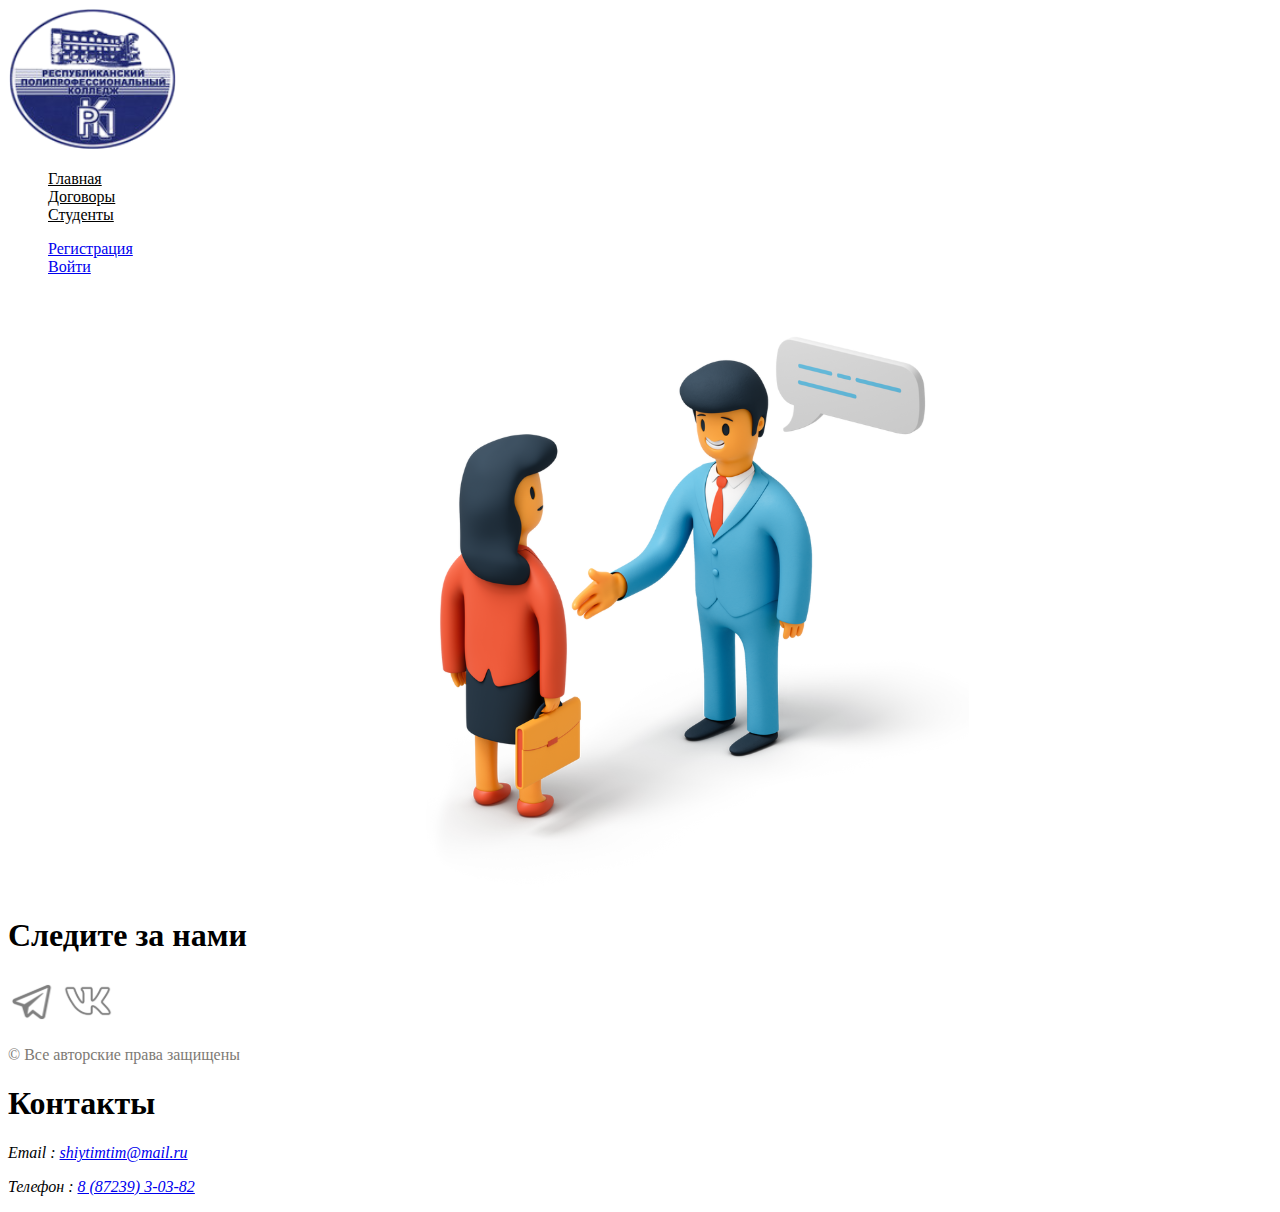
<file: index.html>
<!DOCTYPE html>
<html lang="en">
<head>
    <meta charset="UTF-8">
    <meta name="viewport" content="width=device-width, initial-scale=1.0">
    <title>Photo app</title>
    <link rel="stylesheet" href="./css/styles.css">
</head>
<body>
    <!-- ⁡⁢⁣⁣Заголовок⁡ -->
    <header class="page-hader">
        <nav>
            <a href="./index.html" class="logo"><img src="./img/logo.svg" alt=""></a>

            <ul class="site-nav">
                <li><a href="#" class="link">Главная</a></li>
                <li><a href="#" class = "link">Договоры</a></li>
                <li><a href="#" class="link">Студенты</a></li>
            </ul>

            <ul class="auto-nav">
                <li><a href="./registracia.html">Регистрация</a></li>
                <li><a href="./Vhod.html">Войти</a></li>
            </ul>
        </nav>
    </header>
    <!-- ⁡⁣⁣⁢Главная часть программы <<main>>⁡ -->
    <main>
            <div>
            <a href="#"><img src="./img/Nice_to_meet_you.svg" alt="Nice"></a>
            </div>
    </main>
    <!-- ⁡⁢⁣⁣Футер⁡ -->
     <footer class="page-footer">

        <h1>Следите за нами</h1>
        <address>
        <a href="#"><img src="./img/telegram_logo.svg" alt="telegram"></a>
        <a href="#"><img src="./img/vk_log.svg" alt="vk"></a>
        </address>
         
        <p class="info-z"> &copy; Все авторские права защищены</p>

        <h1>Контакты</h1>
        <address>
        <p>Email : <a href="#">shiytimtim@mail.ru</a></p>
        <p>Телефон : <a href="#">8 (87239) 3-03-82</a></p>
        </address>

     </footer>
</body>
</html>
</file>
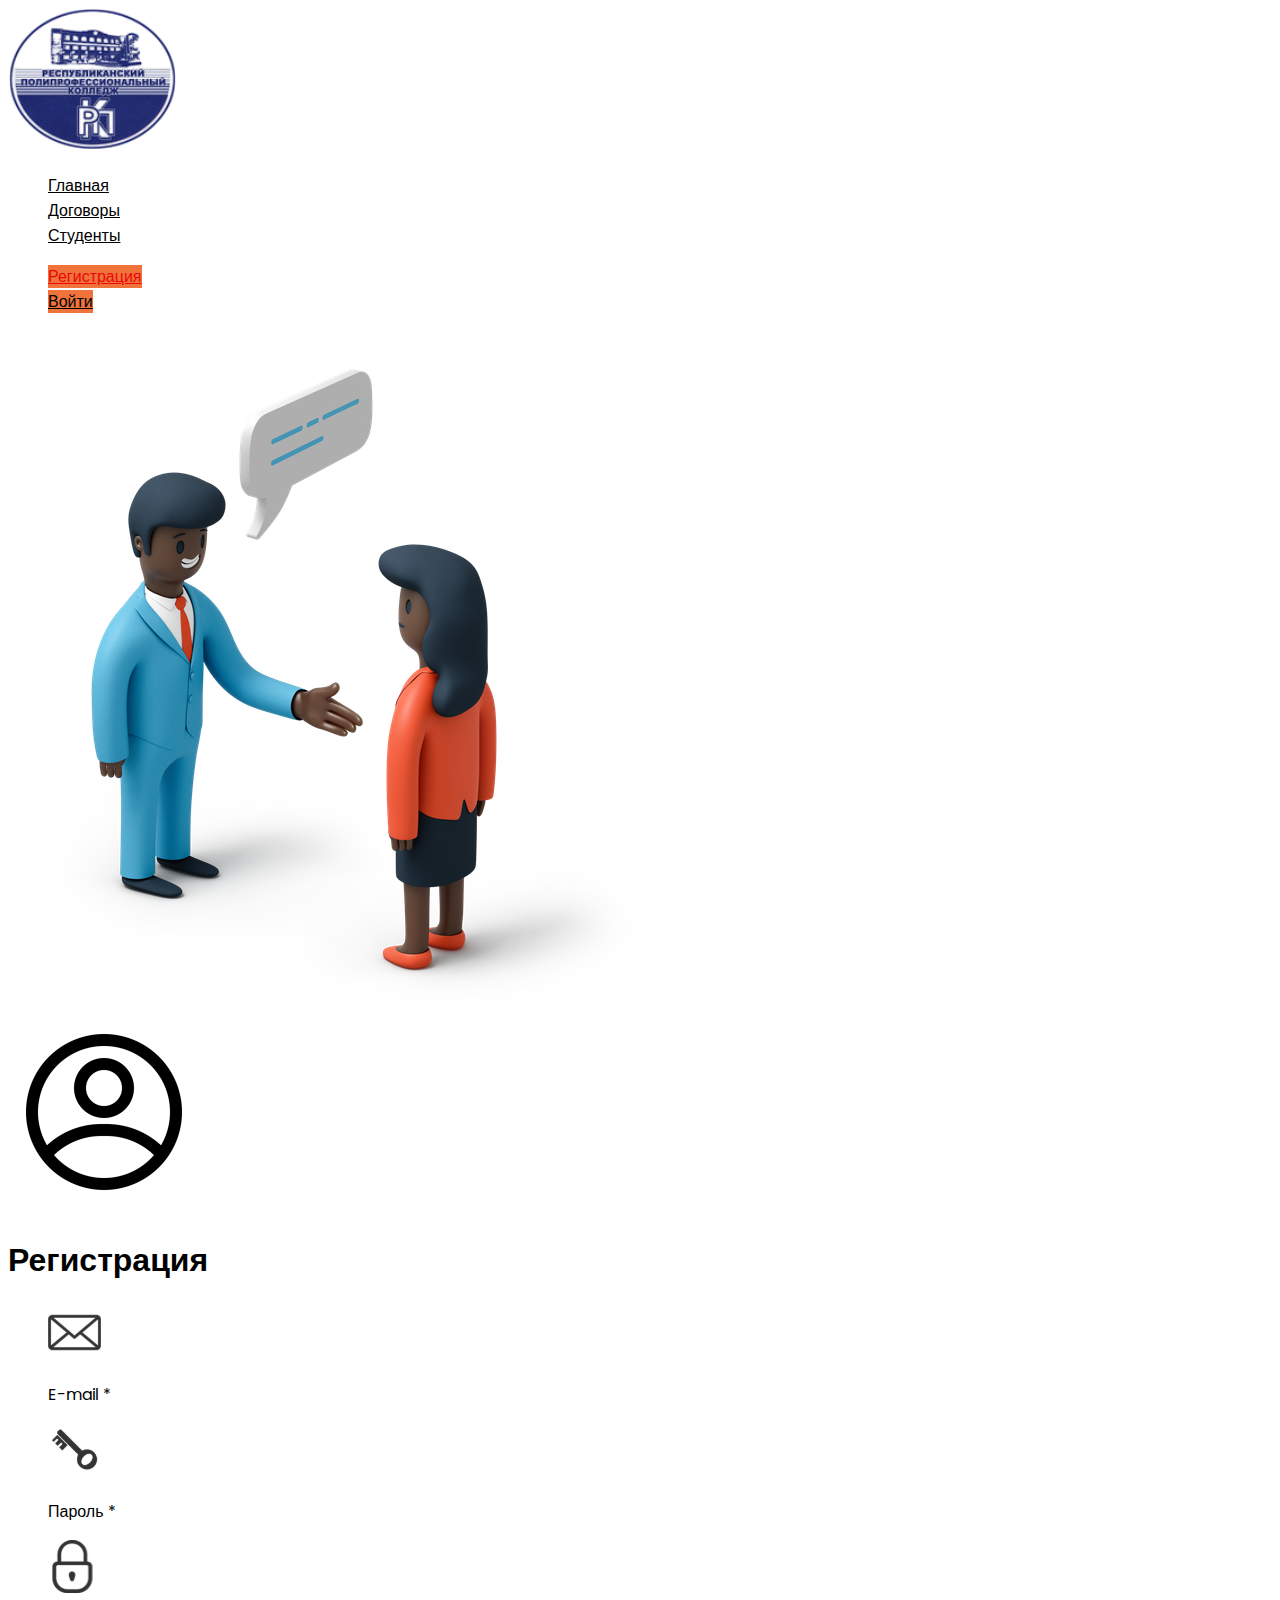
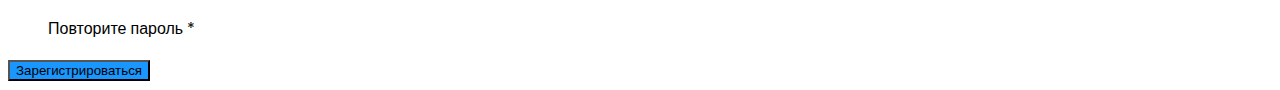
<file: registracia.html>
<!DOCTYPE html>
<html lang="en">
<head>
    <meta charset="UTF-8">
    <meta name="viewport" content="width=device-width, initial-scale=1.0">
    <title>registracia</title>
    <link href="https://fonts.googleapis.com/css2?family=Poppins:wght@400;600&display=swap" rel="stylesheet"
    />
    <link rel="stylesheet" href="./css/common.css">
    <link rel="stylesheet" href="./css/registracia.css">
</head>
<body>
    <!-- ⁡⁢⁣⁡⁣⁢⁣Заголовок⁡⁡ -->
    <header class="page-hader">
        <nav>
            <a href="./index.html" class="logo"><img src="./img/logo.svg" alt=""></a>
            <ul class="site-nav">
                <li><a href="./index.html" class="link">Главная</a></li>
                <li><a href="#" class="link">Договоры</a></li>
                <li><a href="#" class="link">Студенты</a></li>
            </ul>

            <ul class="auto-nav">
                <li><a href="./registracia.html" class="button-reg">Регистрация</a></li>
                <li><a href="./Vhod.html" class="button">Войти</a></li>
            </ul>
        </nav>
    </header>

    <main>
        <div>
            <a href=""><img src="./img/registr-icon.svg" alt="fon"></a>
        </div>
            <img src="./img/iconca_avatar.png" width="192" height="192" alt="icon">
            <h1>Регистрация</h1>
        <ul>
            <li><img src="./img/logokey.svg" alt="logop"><p>E-mail *</p></li>
            <li><img src="./img/logopoh.svg" alt="logok"><p>Пароль *</p></li>
            <li><img src="./img/logopovtor.svg" alt="povtorkey"><p>Повторите пароль *</p></li>
        </ul>
        <div>
        <button type="button" class="button-reg-a">Зарегистрироваться</button></div>
    </main>
</body>
</html>
</file>
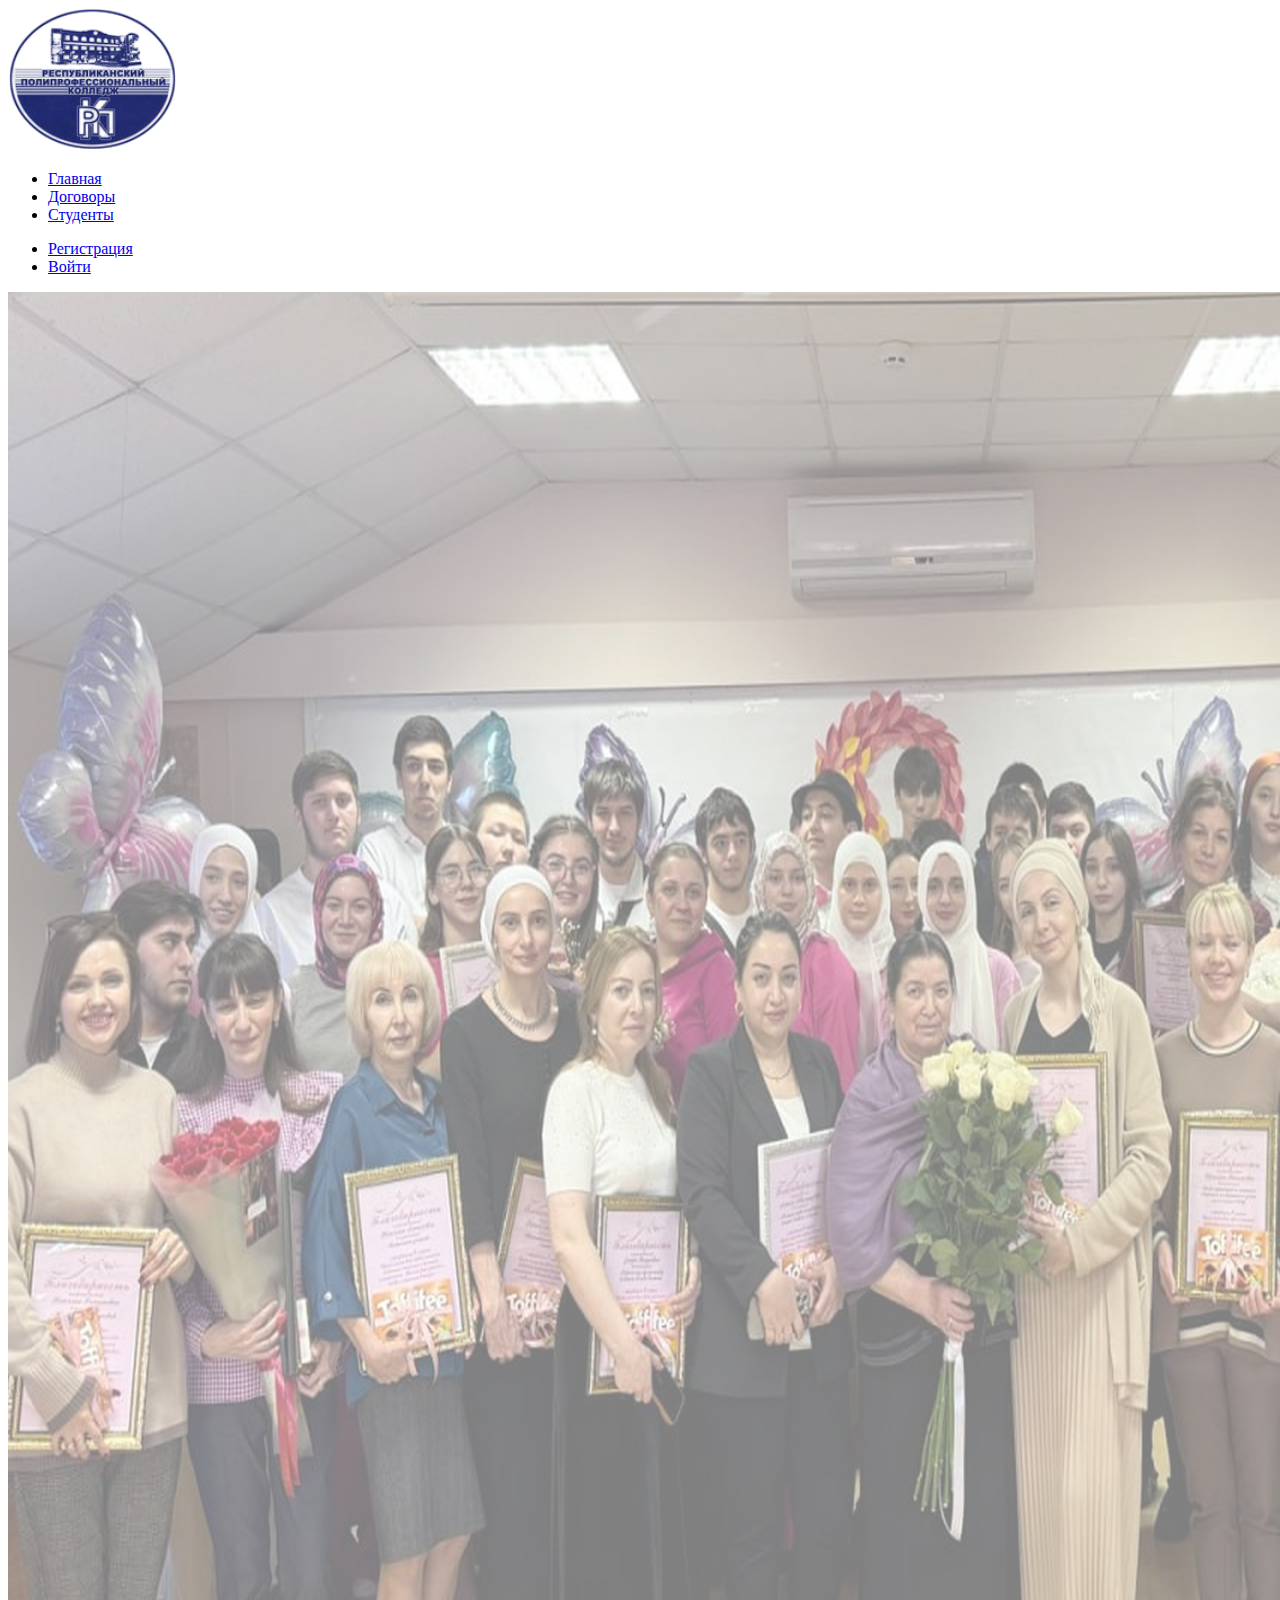
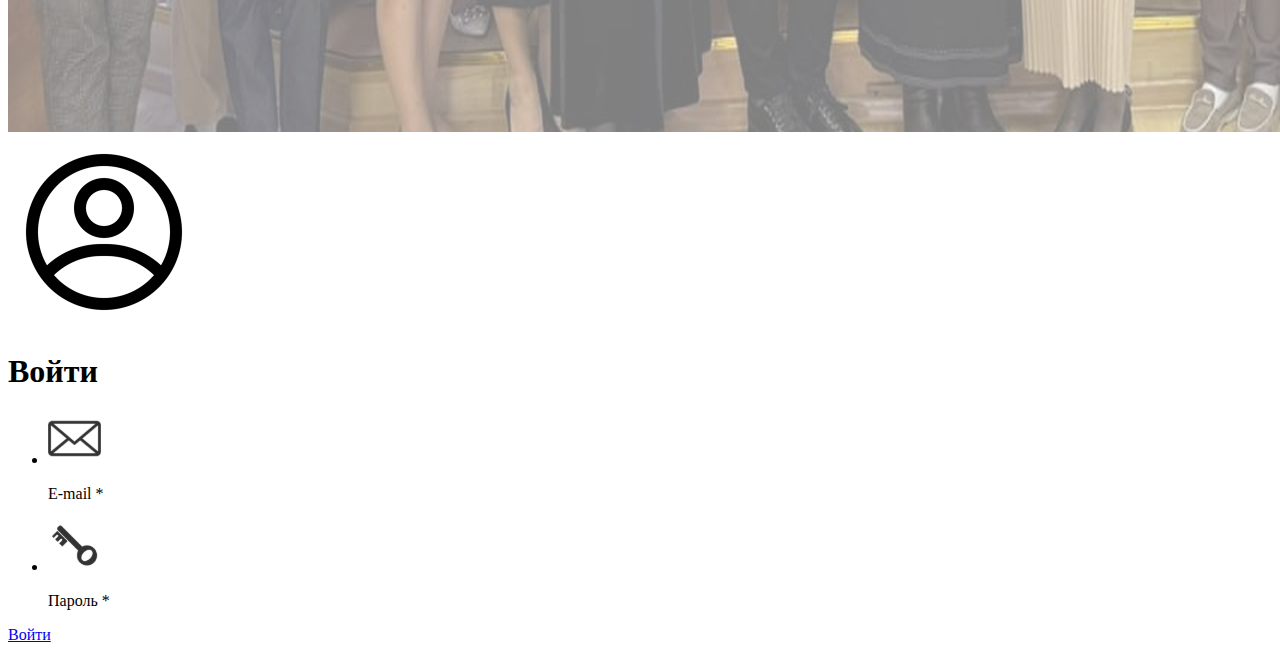
<file: Vhod.html>
<!DOCTYPE html>
<html lang="en">
<head>
    <meta charset="UTF-8">
    <meta name="viewport" content="width=device-width, initial-scale=1.0">
    <title>Vhod</title>
</head>
<body>
    <!-- ⁡⁢⁣⁡⁣⁢⁣Заголовок⁡⁡ -->
    <header class="page-hader">
        <nav>
            <a href="#" class="logo"><img src="./img/logo.svg" alt=""></a>
            <ul class="site-nav">
                <li><a href="./index.html">Главная</a></li>
                <li><a href="#">Договоры</a></li>
                <li><a href="#">Студенты</a></li>
            </ul>

            <ul>
                <li><a href="./registracia.html">Регистрация</a></li>
                <li><a href="./Vhod.html">Войти</a></li>
            </ul>
        </nav>
    </header>

    <main>
        <div>
            <a href=""><img src="./img/Zadni_fon.jpg" alt="fon" width="1920" height="1440"></a>
        </div>
            <img src="./img/iconca_avatar.png" width="192" height="192" alt="icon">
            <h1>Войти</h1>
        <ul>
            <li><img src="./img/logokey.svg" alt="logop"><p>E-mail *</p></li>
            <li><img src="./img/logopoh.svg" alt="logok"><p>Пароль *</p></li>
        </ul>
        <a href="#">Войти</a>
    </main>
</body>
</html>
</file>
<file: css/styles.css>
body{
    background-color: #fff;
    color: black;
}
/* #437EF7 */
/* #1997FE */
/* #7D7A74 */

ul{
    list-style: none;
}

.site-nav .link{
    color: black;
}

.site-nav .link:hover,
.site-nav .link:focus{
    color:#1997FE ;
}
.page-footer .info-z{
    color:#7D7A74;
}
</file>
<file: css/common.css>
:root{
    --primari-text-collor: #000;
    --primari-white-collor: #fff;
    --primari-bg-collor-nav: #F1733C;
}

body{
    background-color: var(--primari-white-collor);
    color: var(--primari-text-collor);

    font-family:Poppins, sans-serif;
}
/* #437EF7 */
/* #1997FE */
/* #7D7A74 */
</file>
<file: css/registracia.css>
ul{
    list-style: none;
}

.site-nav .link{
    color: var(--primari-text-collor);
}
.site-nav .link:focus, .site-nav .link:hover{
   color:  #ffff;
}

.auto-nav .button{
    color: var(--primari-text-collor);
    background-color: var(--primari-bg-collor-nav); 
}
.auto-nav .button-reg{
    color: #eb0808 ;
    background-color: var(--primari-bg-collor-nav);
}

.auto-nav .button:focus, .auto-nav .button:hover{
    color: #ffff;
}
.auto-nav .button-reg:focus, .auto-nav .button-reg:hover{
    color: #ffff;
}
.button-reg-a{
    color: var(--primari-text-collor);
    background-color: #1997FE;
}
</file>
